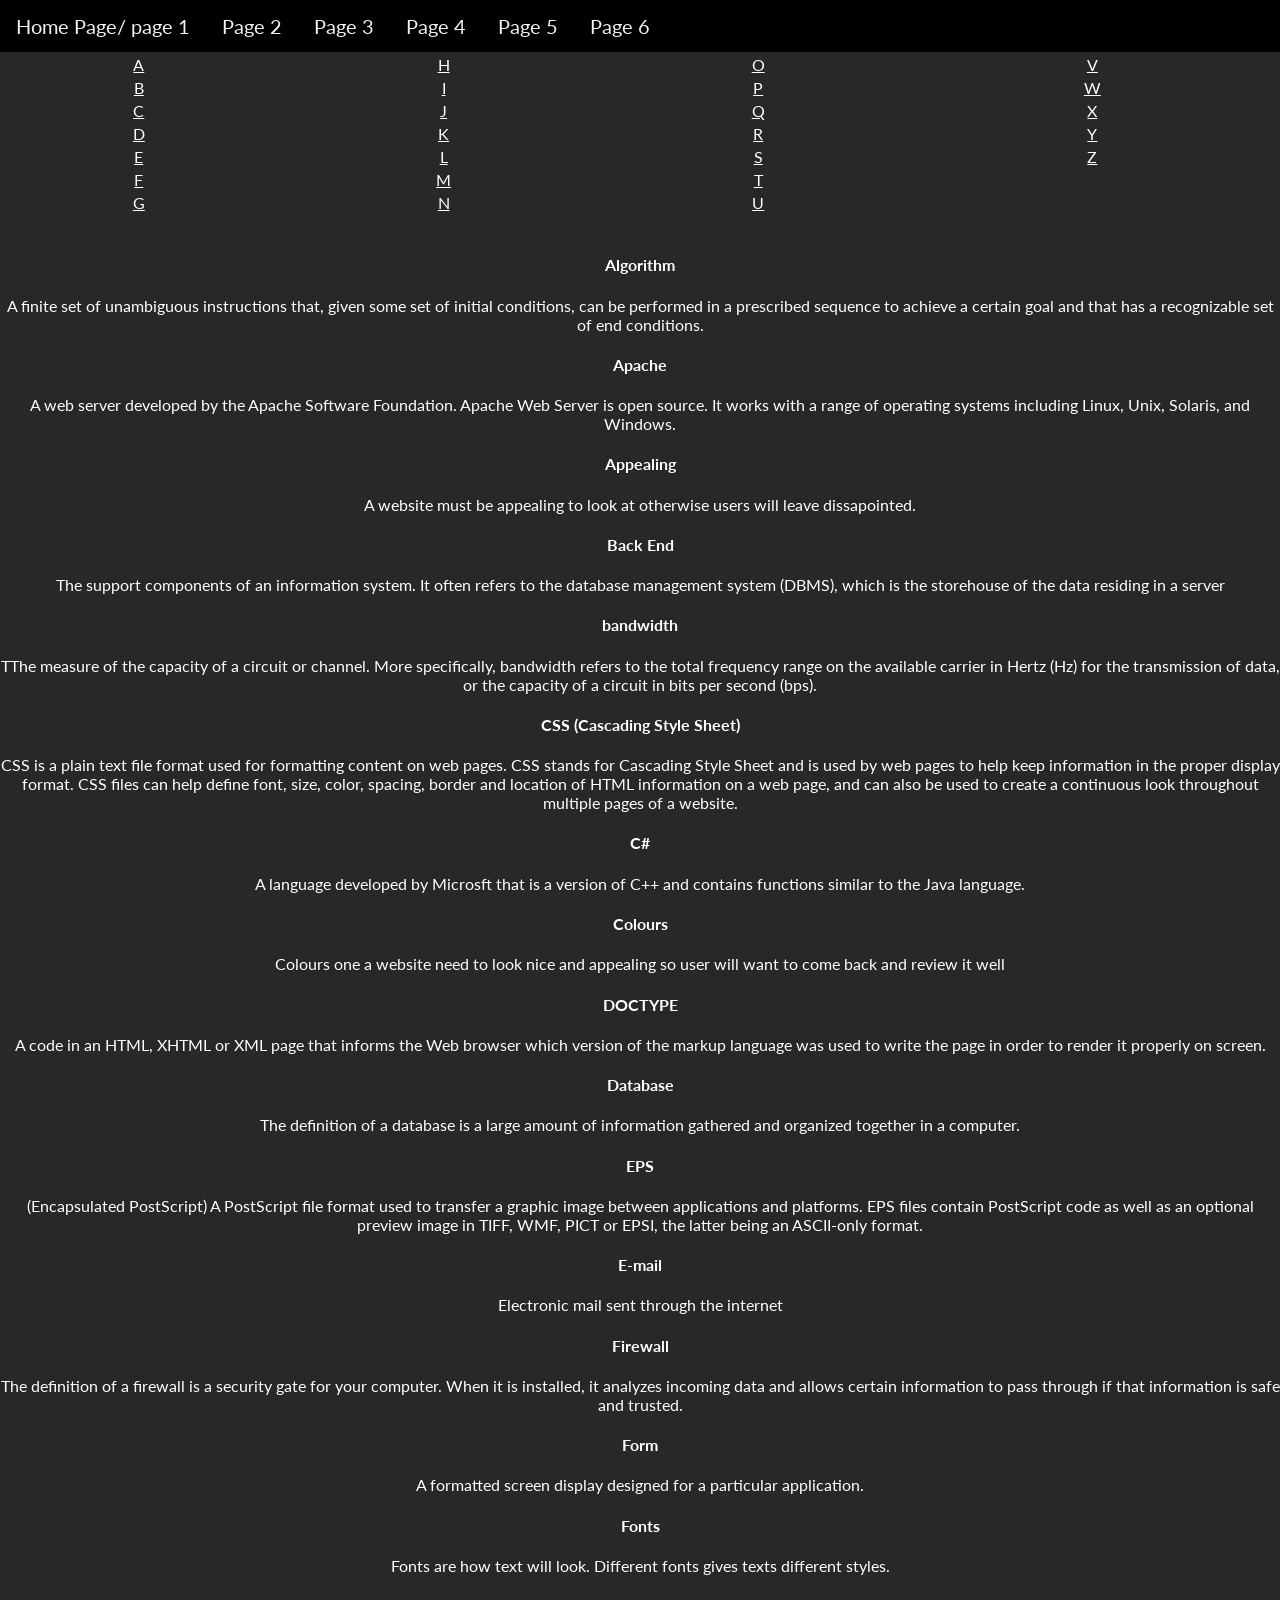
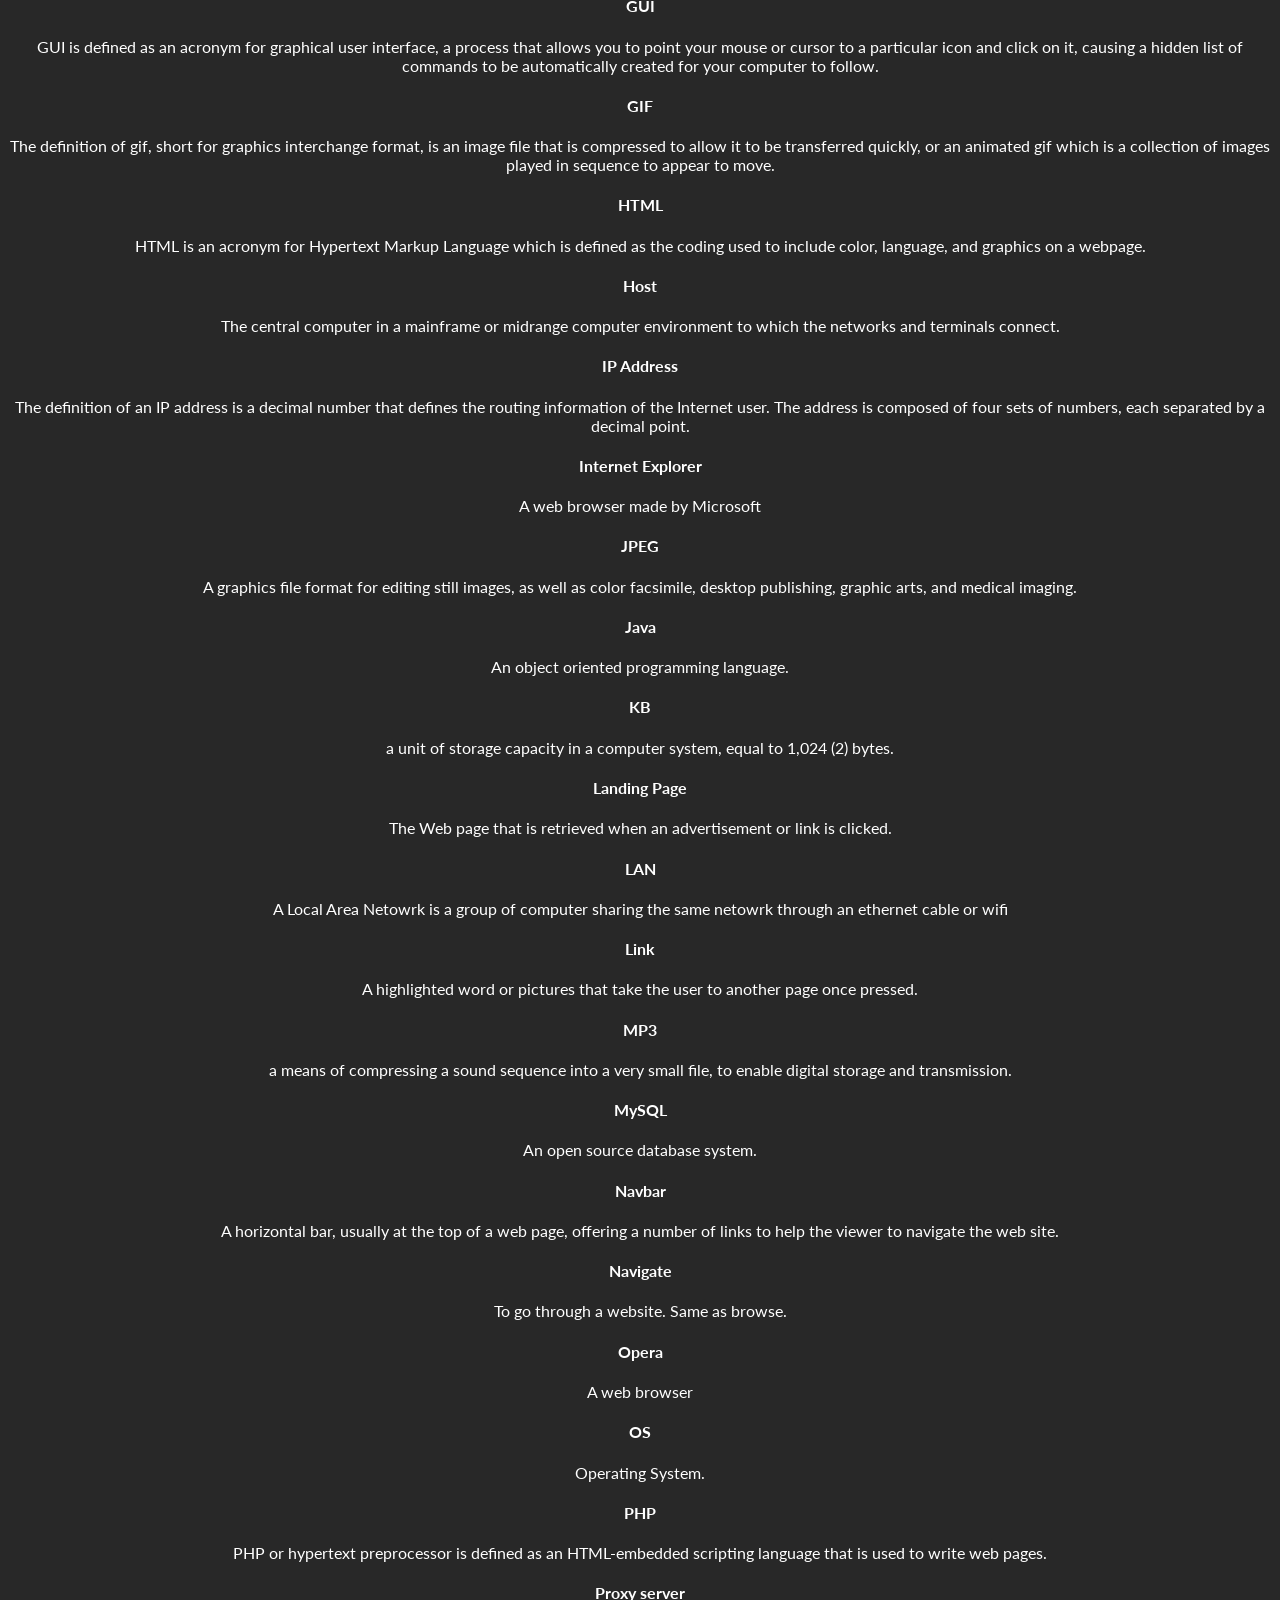
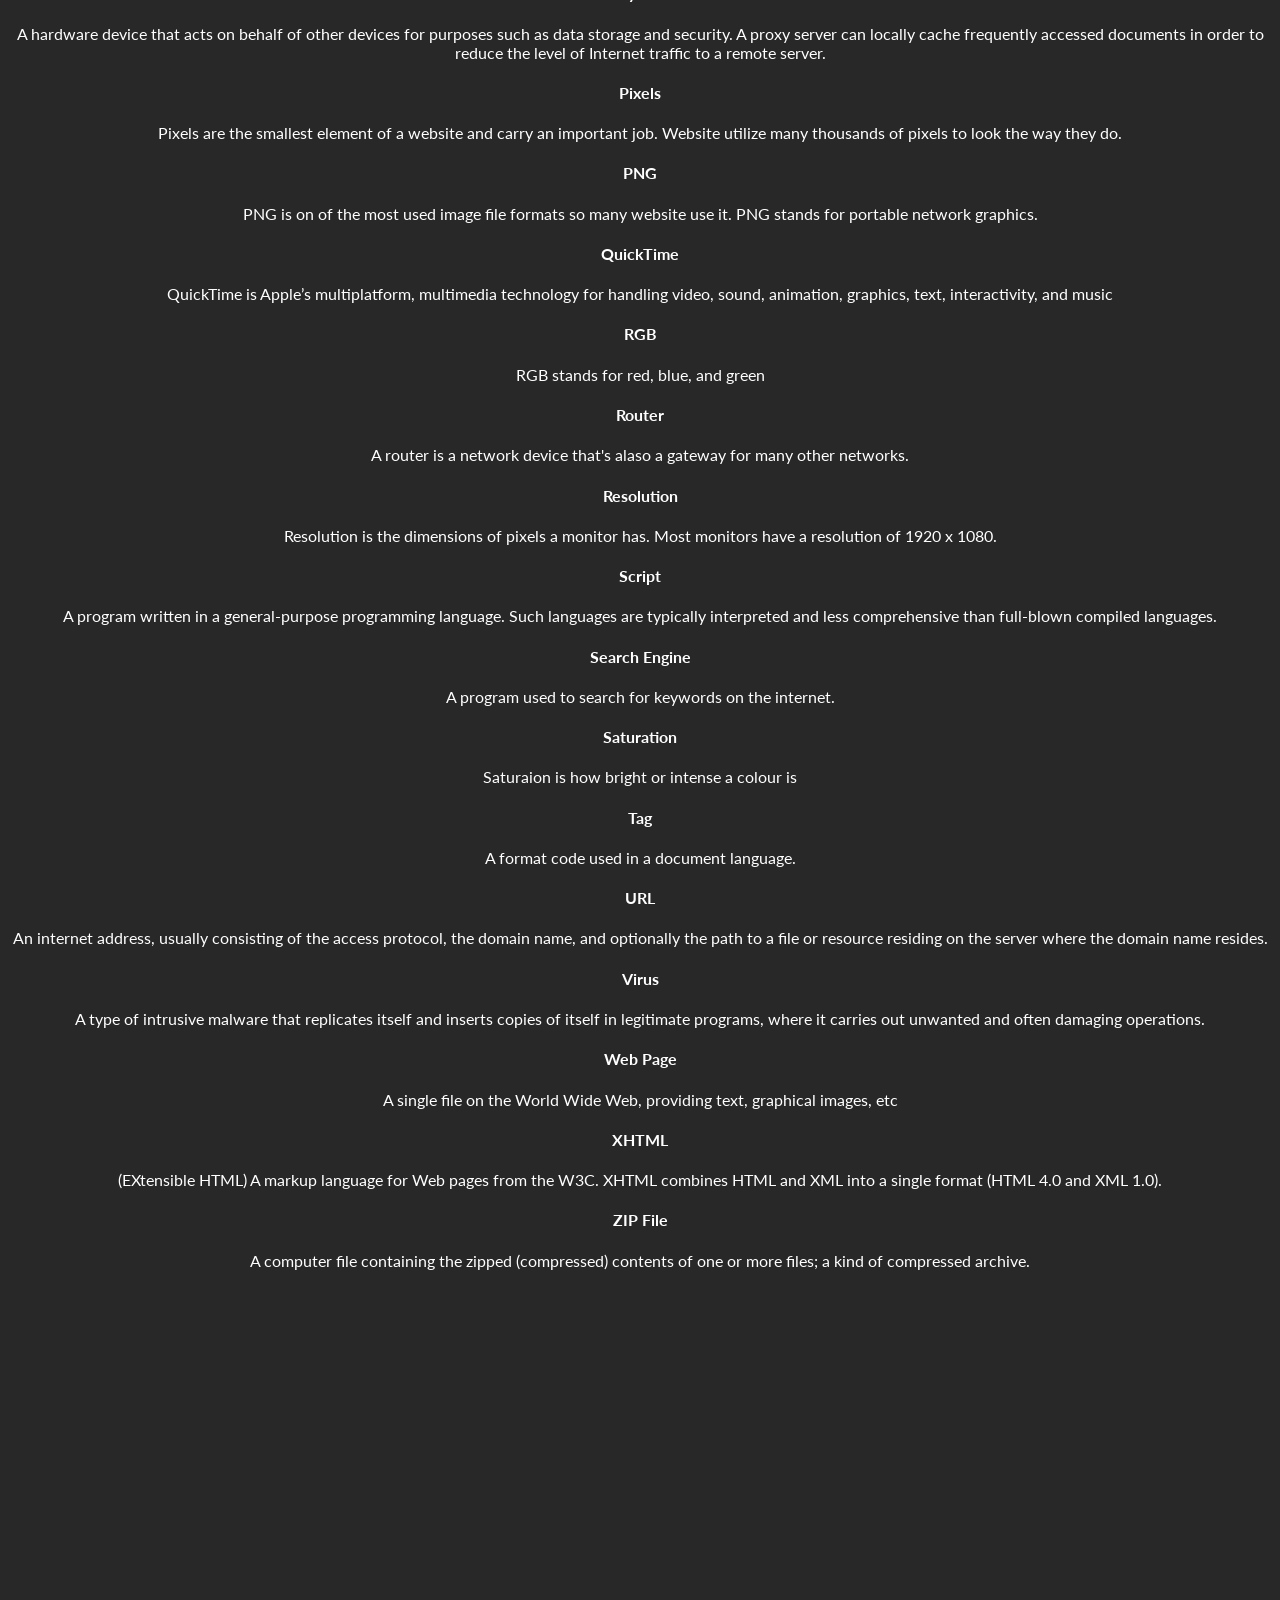
<file: page_2.html>
<!DOCTYPE html>
<html>
  <head>
    <title>Home Page/ page 1</title>
    <link href="style_2.css" rel="stylesheet">
  </head> 

  <body> 

    <!-- Navbar -->

    <div class="topnav" id="myTopnav">
      <a href="index.html">Home Page/ page 1</a>
      <a href="page_2.html">Page 2</a>
      <a href="page_3.html">Page 3</a>
      <a href="page_4.html">Page 4</a>
      <a href="page_5.html">Page 5</a>
      <a href="page_6.html">Page 6</a>
      <a href="javascript:void(0);" style="font-size:15px;" class="icon" onclick="myFunction()">&#9776;</a>
    </div>

    <!-- Everything below navbar --> 
    
    <table class="letters" style="width:100%">
      <tr>
        <td><a href="#a">A</a></td>
        <td><a href="#h">H</a></td>
        <td><a href="#o">O</a></td>
        <td><a href="#v">V</a></td>
      </tr>
      <tr>
        <td><a href="#b">B</a></td>
        <td><a href="#i">I</a></td>
        <td><a href="#p">P</a></td>
        <td><a href="#w">W</a></td>
      </tr>
      <tr>
        <td><a href="#c">C</a></td>
        <td><a href="#j">J</a></td> 
        <td><a href="#q">Q</a></td>
        <td><a href="#x">X</a></td>
      </tr>
      <tr>
        <td><a href="#d">D</a></td>
        <td><a href="#k">K</a></td> 
        <td><a href="#r">R</a></td>
        <td><a href="#y">Y</a></td>
      </tr>
      <tr>
        <td><a href="#e">E</a></td>
        <td><a href="#l">L</a></td> 
        <td><a href="#s">S</a></td>
        <td><a href="#z">Z</a></td>
      </tr>
      <tr>
        <td><a href="#f">F</a></td>
        <td><a href="#m">M</a></td> 
        <td><a href="#t">T</a></td>
      </tr>
      <tr>
        <td><a href="#g">G</a></td>
        <td><a href="#n">N</a></td> 
        <td><a href="#u">U</a></td>
      </tr>
    </table><br>
    
    <!-- Definitions -->
    
    <div class="definitions">
      
        <h4 id="a">Algorithm</h4>
        <p>A finite set of unambiguous instructions that, given some set of initial conditions, can be performed in a prescribed sequence to achieve a certain goal and that has a recognizable set of end conditions.</p>
        <h4>Apache</h4>
        <p>A web server developed by the Apache Software Foundation. Apache Web Server is open source. It works with a range of operating systems including Linux, Unix, Solaris, and Windows.</p>
        <h4>Appealing</h4>
        <p>A website must be appealing to look at otherwise users will leave dissapointed.</p>
        <h4 id="b">Back End</h4>
        <p>The support components of an information system. It often refers to the database management system (DBMS), which is the storehouse of the data residing in a server</p>
        <h4>bandwidth</h4>
        <p>TThe measure of the capacity of a circuit or channel. More specifically, bandwidth refers to the total frequency range on the available carrier in Hertz (Hz) for the transmission of data, or the capacity of a circuit in bits per second (bps).</p>
        <h4 id="c">CSS (Cascading Style Sheet)</h4>
        <p>CSS is a plain text file format used for formatting content on web pages. CSS stands for Cascading Style Sheet and is used by web pages to help keep information in the proper display format. CSS files can help define font, size, color, spacing, border and location of HTML information on a web page, and can also be used to create a continuous look throughout multiple pages of a website.</p>
        <h4>C#</h4>
        <p>A language developed by Microsft that is a version of C++ and contains functions similar to the Java language.</p>
        <h4>Colours</h4>
        <p>Colours one a website need to look nice and appealing so user will want to come back and review it well</p>
        <h4 id="d">DOCTYPE</h4>
        <p>A code in an HTML, XHTML or XML page that informs the Web browser which version of the markup language was used to write the page in order to render it properly on screen.</p>
        <h4>Database</h4>
        <p>The definition of a database is a large amount of information gathered and organized together in a computer.</p>
        <h4 id="e">EPS</h4>
        <p>(Encapsulated PostScript) A PostScript file format used to transfer a graphic image between applications and platforms. EPS files contain PostScript code as well as an optional preview image in TIFF, WMF, PICT or EPSI, the latter being an ASCII-only format.</p>
        <h4>E-mail</h4>
        <p>Electronic mail sent through the internet</p>
        <h4 id="f">Firewall</h4>
        <p>The definition of a firewall is a security gate for your computer. When it is installed, it analyzes incoming data and allows certain information to pass through if that information is safe and trusted.</p>
        <h4>Form</h4>
        <p>A formatted screen display designed for a particular application.</p>
        <h4>Fonts</h4>
        <p>Fonts are how text will look. Different fonts gives texts different styles.</p>
        <h4 id="g">GUI</h4>
        <p>GUI is defined as an acronym for graphical user interface, a process that allows you to point your mouse or cursor to a particular icon and click on it, causing a hidden list of commands to be automatically created for your computer to follow.</p>
        <h4>GIF</h4>
        <p>The definition of gif, short for graphics interchange format, is an image file that is compressed to allow it to be transferred quickly, or an animated gif which is a collection of images played in sequence to appear to move.</p>
        <h4 id="h">HTML</h4>
        <p>HTML is an acronym for Hypertext Markup Language which is defined as the coding used to include color, language, and graphics on a webpage.</p>
        <h4>Host</h4>
        <p>The central computer in a mainframe or midrange computer environment to which the networks and terminals connect.</p>
        <h4 id="i">IP Address</h4>
        <p>The definition of an IP address is a decimal number that defines the routing information of the Internet user. The address is composed of four sets of numbers, each separated by a decimal point.</p>
        <h4>Internet Explorer</h4>
        <p>A web browser made by Microsoft</p>
        <h4 id="j">JPEG</h4>
        <p>A graphics file format for editing still images, as well as color facsimile, desktop publishing, graphic arts, and medical imaging.</p>
        <h4>Java</h4>
        <p>An object oriented programming language.</p>
        <h4 id="k">KB</h4>
        <p>a unit of storage capacity in a computer system, equal to 1,024 (2) bytes.</p>
        <h4 id="l">Landing Page</h4>
        <p>The Web page that is retrieved when an advertisement or link is clicked.<p>
        <h4>LAN</h4>
        <p>A Local Area Netowrk is a group of computer sharing the same netowrk through an ethernet cable or wifi<p>
        <h4>Link</h4>
        <p>A highlighted word or pictures that take the user to another page once pressed.<p>
        <h4 id="m">MP3</h4>
        <p>a means of compressing a sound sequence into a very small file, to enable digital storage and transmission.</p>
        <h4>MySQL</h4>
        <p>An open source database system.</p>
        <h4 id="n">Navbar</h4>
        <p>A horizontal bar, usually at the top of a web page, offering a number of links to help the viewer to navigate the web site.</p>
        <h4>Navigate</h4>
        <p>To go through a website. Same as browse.</p>
        <h4 id="o">Opera</h4>
        <p>A web browser</p>
        <h4>OS</h4>
        <p>Operating System. </p>
        <h4 id="p">PHP</h4>
        <p>PHP or hypertext preprocessor is defined as an HTML-embedded scripting language that is used to write web pages.</p>
        <h4>Proxy server</h4>
        <p>A hardware device that acts on behalf of other devices for purposes such as data storage and security. A proxy server can locally cache frequently accessed documents in order to reduce the level of Internet traffic to a remote server.</p>
        <h4>Pixels</h4>
        <p>Pixels are the smallest element of a website and carry an important job. Website utilize many thousands of pixels to look the way they do.</p>
        <h4>PNG</h4>
        <p>PNG is on of the most used image file formats so many website use it. PNG stands for portable network graphics.</p>   
        <h4 id="q">QuickTime</h4>
        <p>QuickTime is Apple’s multiplatform, multimedia technology for handling video, sound, animation, graphics, text, interactivity, and music</p>
        <h4 id="r">RGB</h4>
        <p>RGB stands for red, blue, and green</p>
        <h4>Router</h4>
        <p>A router is a network device that's alaso a gateway for many other networks.</p>
        <h4>Resolution</h4>
        <p>Resolution is the dimensions of pixels a monitor has. Most monitors have a resolution of 1920 x 1080.</p>
        <h4 id="s">Script</h4>
        <p>A program written in a general-purpose programming language. Such languages are typically interpreted and less comprehensive than full-blown compiled languages.</p>
        <h4>Search Engine</h4>
        <p>A program used to search for keywords on the internet.</p>
        <h4>Saturation</h4>
        <p>Saturaion is how bright or intense a colour is</p>
        <h4 id="t">Tag</h4>
        <p>A format code used in a document language.</p>
        <h4 id="u">URL</h4>
        <p>An internet address, usually consisting of the access protocol, the domain name, and optionally the path to a file or resource residing on the server where the domain name resides.</p>
        <h4 id="v">Virus</h4>
        <p>A type of intrusive malware that replicates itself and inserts copies of itself in legitimate programs, where it carries out unwanted and often damaging operations.</p>
        <h4 id="w">Web Page</h4>
        <p>A single file on the World Wide Web, providing text, graphical images, etc</p>
        <h4 id="x">XHTML</h4>
        <p>(EXtensible HTML) A markup language for Web pages from the W3C. XHTML combines HTML and XML into a single format (HTML 4.0 and XML 1.0).</p>
        <h4 id="z">ZIP File</h4>
        <p>A computer file containing the zipped (compressed) contents of one or more files; a kind of compressed archive.</p>
      
    </div>
    
    <!-- Javascript -->
    
    <br><br><br><br><br><br><br><br><br><br><br><br><br><br><br><br><br><br>
    
    <script>
      function myFunction() {
        var x = document.getElementById("myTopnav");
        if (x.className === "topnav") {
          x.className += " responsive";
        } else {
          x.className = "topnav";
        }
      }  
    </script>
  </body>
</html>
</file>
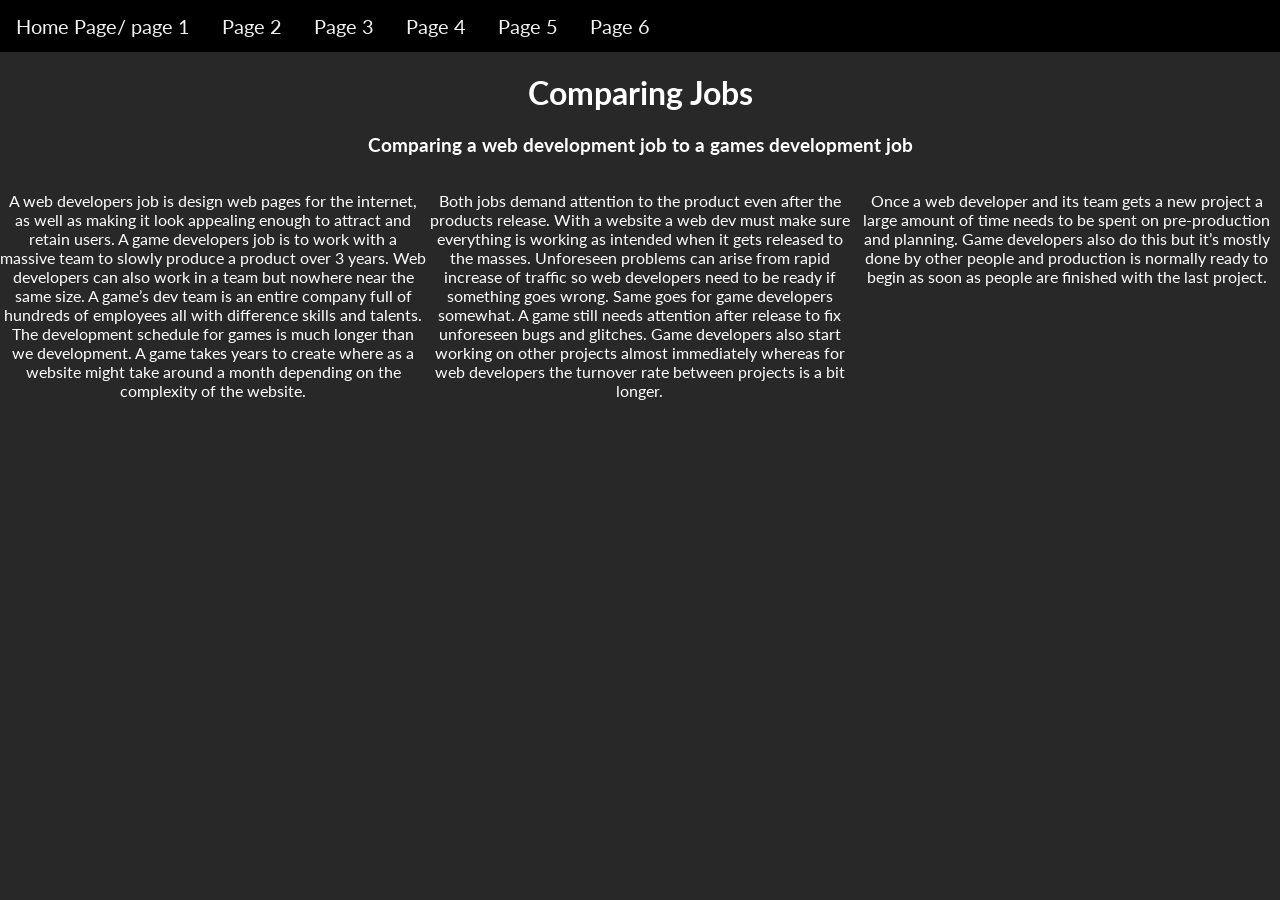
<file: page_3.html>
<!DOCTYPE html>
<html>
  <head>
    <title>Home Page/ page 1</title>
    <link href="style_3.css" rel="stylesheet">
  </head> 

  <body> 

    <!-- Navbar -->

    <div class="topnav" id="myTopnav">
      <a href="index.html">Home Page/ page 1</a>
      <a href="page_2.html">Page 2</a>
      <a href="page_3.html">Page 3</a>
      <a href="page_4.html">Page 4</a>
      <a href="page_5.html">Page 5</a>
      <a href="page_6.html">Page 6</a>
      <a href="javascript:void(0);" style="font-size:15px;" class="icon" onclick="myFunction()">&#9776;</a>
    </div>

    <!-- Everything below navbar --> 

    <h1 class="title">Comparing Jobs</h1>   
    <h3 class="title">Comparing a web development job to a games development job</h3>    
    
    <p class="left">A web developers job is design web pages for the internet, as well as making it look appealing enough to attract and retain users. A game developers job is to work with a massive team to slowly produce a product over 3 years. Web developers can also work in a team but nowhere near the same size. A game’s dev team is an entire company full of hundreds of employees all with difference skills and talents. The development schedule for games is much longer than we development. A game takes years to create where as a website might take around a month depending on the complexity of the website.</p>    
    <p class="middle">Both jobs demand attention to the product even after the products release. With a website a web dev must make sure everything is working as intended when it gets released to the masses. Unforeseen problems can arise from rapid increase of traffic so web developers need to be ready if something goes wrong. Same goes for game developers somewhat. A game still needs attention after release to fix unforeseen bugs and glitches. Game developers also start working on other projects almost immediately whereas for web developers the turnover rate between projects is a bit longer. </p>  
    <p class="right">Once a web developer and its team gets a new project a large amount of time needs to be spent on pre-production and planning. Game developers also do this but it’s mostly done by other people and production is normally ready to begin as soon as people are finished with the last project. </p>  
    
    <!-- Javascript -->

    <script>
      function myFunction() {
        var x = document.getElementById("myTopnav");
        if (x.className === "topnav") {
          x.className += " responsive";
        } else {
          x.className = "topnav";
        }
      }  
    </script>
  </body>
</html>
</file>
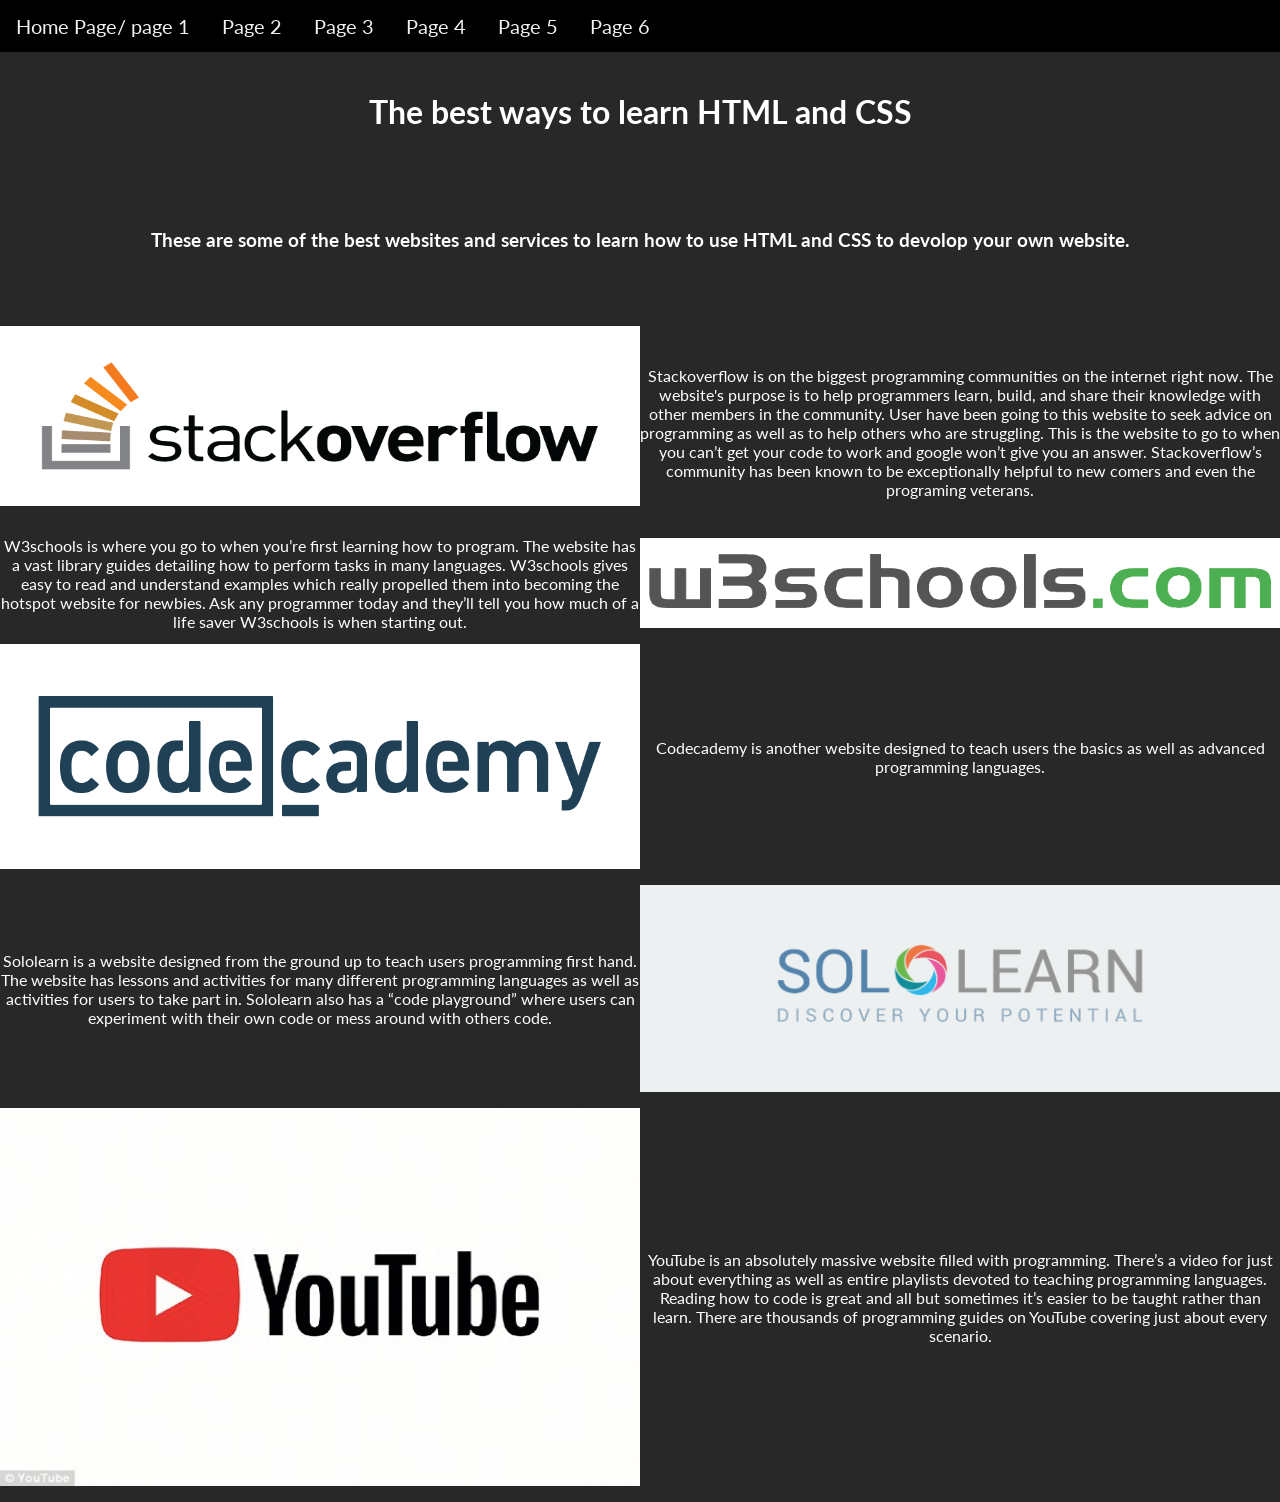
<file: page_4.html>
<!DOCTYPE html>
<html>
  <head>
    <title>Home Page/ page 1</title>
    <link href="style_4.css" rel="stylesheet">
  </head> 

  <body> 

    <!-- Navbar -->

    <div class="topnav" id="myTopnav">
      <a href="index.html">Home Page/ page 1</a>
      <a href="page_2.html">Page 2</a>
      <a href="page_3.html">Page 3</a>
      <a href="page_4.html">Page 4</a>
      <a href="page_5.html">Page 5</a>
      <a href="page_6.html">Page 6</a>
      <a href="javascript:void(0);" style="font-size:15px;" class="icon" onclick="myFunction()">&#9776;</a>
    </div>

    <!-- Everything below navbar --> 
        
    <br><h1 class="title">The best ways to learn HTML and CSS</h1><br><br><br>
    
    <h3 class="intro">These are some of the best websites and services to learn how to use HTML and CSS to devolop your own website.</h3><br><br><br>

    <img class="stack" src="img/stackoverflow_logo.png" alt="Image description" />
    
    <p class="stack_text">Stackoverflow is on the biggest programming communities on the internet right now. The website's purpose is to help programmers learn, build, and share their knowledge with other members in the community. User have been going to this website to seek advice on programming as well as to help others who are struggling. This is the website to go to when you can’t get your code to work and google won’t give you an answer. Stackoverflow’s community has been known to be exceptionally helpful to new comers and even the programing veterans.</p>
    
    <img class="w3schools" src="img/W3Schools_logo.png" alt="Image description" />
    
    <p class="w3schools_text">W3schools is where you go to when you’re first learning how to program. The website has a vast library guides detailing how to perform tasks in many languages. W3schools gives easy to read and understand examples which really propelled them into becoming the hotspot website for newbies. Ask any programmer today and they’ll tell you how much of a life saver W3schools is when starting out.</p>
    
    <img class="codecademy" src="img/Codecademy_logo.png" alt="Image description" />
    
    <p class="codecademy_text">Codecademy is another website designed to teach users the basics as well as advanced programming languages.</p>   
    
    <img class="sololearn" src="img/sololearn_logo.jpg" alt="Image description" />
    
    <p class="sololearn_text">Sololearn is a website designed from the ground up to teach users programming first hand. The website has lessons and activities for many different programming languages as well as activities for users to take part in. Sololearn also has a “code playground” where users can experiment with their own code or mess around with others code.  </p>
    
    <img class="youtube" src="img/youtube_logo.jpg" alt="Image description" />
    
    <p class="youtube_text">YouTube is an absolutely massive website filled with programming. There’s a video for just about everything as well as entire playlists devoted to teaching programming languages. Reading how to code is great and all but sometimes it’s easier to be taught rather than learn. There are thousands of programming guides on YouTube covering just about every scenario.</p>
      
    <!-- Javascript -->

    <script>
      function myFunction() {
        var x = document.getElementById("myTopnav");
        if (x.className === "topnav") {
          x.className += " responsive";
        } else {
          x.className = "topnav";
        }
      }  
    </script>
  </body>
</html>
</file>
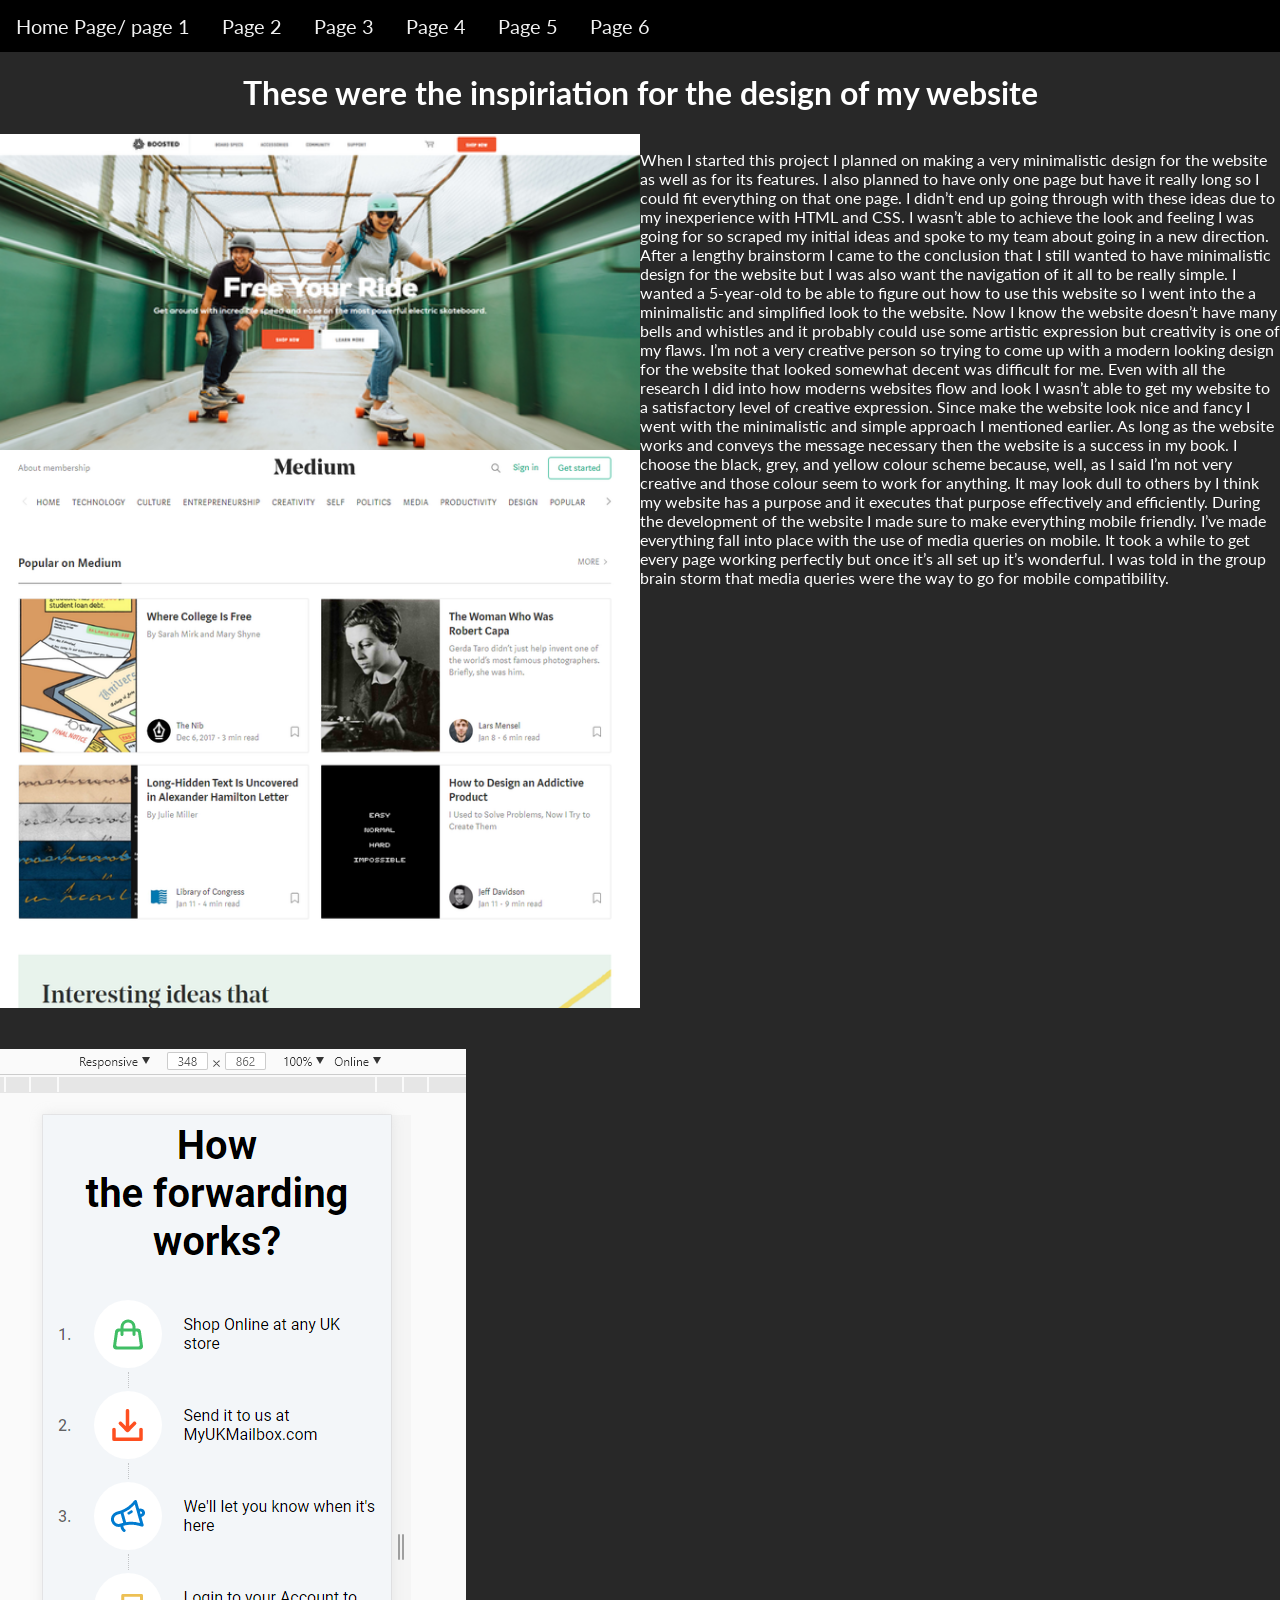
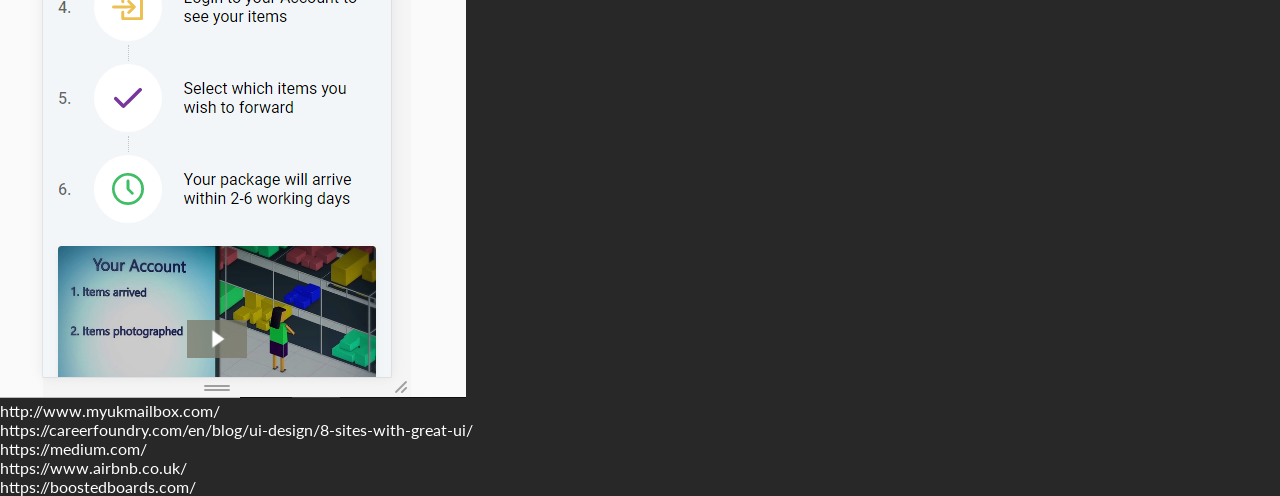
<file: page_5.html>
<!DOCTYPE html>
<html>
  <head>
    <title>Home Page/ page 1</title>
    <link href="style_5.css" rel="stylesheet">
  </head> 

  <body> 

    <!-- Navbar -->

    <div class="topnav" id="myTopnav">
      <a href="index.html">Home Page/ page 1</a>
      <a href="page_2.html">Page 2</a>
      <a href="page_3.html">Page 3</a>
      <a href="page_4.html">Page 4</a>
      <a href="page_5.html">Page 5</a>
      <a href="page_6.html">Page 6</a>
      <a href="javascript:void(0);" style="font-size:15px;" class="icon" onclick="myFunction()">&#9776;</a>
    </div>

    <!-- Everything below navbar --> 
    
    <h1>These were the inspiriation for the design of my website</h1>
    
    <img class="picture1" src="img/Capture.PNG" alt="Image description" />
    

    
    <p class="text">When I started this project I planned on making a very minimalistic design for the website as well as for its features. I also planned to have only one page but have it really long so I could fit everything on that one page. I didn’t end up going through with these ideas due to my inexperience with HTML and CSS. I wasn’t able to achieve the look and feeling I was going for so scraped my initial ideas and spoke to my team about going in a new direction. After a lengthy brainstorm I came to the conclusion that I still wanted to have minimalistic design for the website but I was also want the navigation of it all to be really simple. I wanted a 5-year-old to be able to figure out how to use this website so I went into the a minimalistic and simplified look to the website. Now I know the website doesn’t have many bells and whistles and it probably could use some artistic expression but creativity is one of my flaws. I’m not a very creative person so trying to come up with a modern looking design for the website that looked somewhat decent was difficult for me. Even with all the research I did into how moderns websites flow and look I wasn’t able to get my website to a satisfactory level of creative expression. Since make the website look nice and fancy I went with the minimalistic and simple approach I mentioned earlier. As long as the website works and conveys the message necessary then the website is a success in my book. I choose the black, grey, and yellow colour scheme because, well, as I said I’m not very creative and those colour seem to work for anything. It may look dull to others by I think my website has a purpose and it executes that purpose effectively and efficiently.
    During the development of the website I made sure to make everything mobile 
    friendly. I’ve made everything fall into place with the use of media queries on mobile. It took a while to get every page working perfectly but once it’s all set up it’s wonderful. I was told in the group brain storm that media queries were the way to go for mobile compatibility.</p>
    <img class="picture2" src="img/Capture3.PNG" alt="Image description" />
    <br><br><br>
    <img class="picture3" src="img/Capture_6.PNG" alt="Image description" /><br>
    <a>http://www.myukmailbox.com/</a><br>
    <a>https://careerfoundry.com/en/blog/ui-design/8-sites-with-great-ui/</a><br>
    <a>https://medium.com/</a><br>
    <a>https://www.airbnb.co.uk/</a><br>
    <a>https://boostedboards.com/</a><br>


    
    <!-- Javascript -->

    <script>
      function myFunction() {
        var x = document.getElementById("myTopnav");
        if (x.className === "topnav") {
          x.className += " responsive";
        } else {
          x.className = "topnav";
        }
      }  
    </script>
  </body>
</html>
</file>
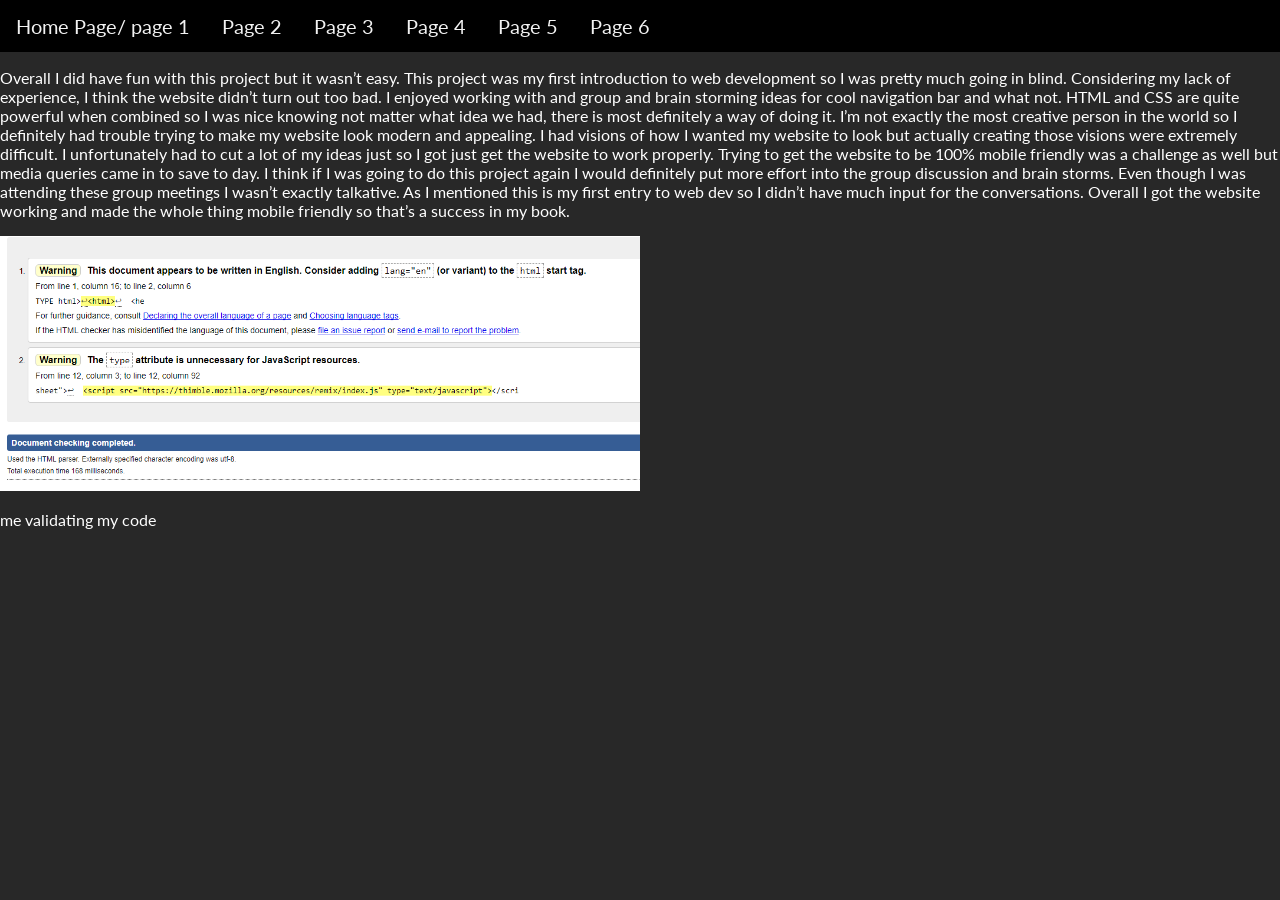
<file: page_6.html>
<!DOCTYPE html>
<html>
  <head>
    <title>Home Page/ page 1</title>
    <link href="style_6.css" rel="stylesheet">
  </head> 

  <body> 

    <!-- Navbar -->

    <div class="topnav" id="myTopnav">
      <a href="index.html">Home Page/ page 1</a>
      <a href="page_2.html">Page 2</a>
      <a href="page_3.html">Page 3</a>
      <a href="page_4.html">Page 4</a>
      <a href="page_5.html">Page 5</a>
      <a href="page_6.html">Page 6</a>
      <a href="javascript:void(0);" style="font-size:15px;" class="icon" onclick="myFunction()">&#9776;</a>
    </div>

    <!-- Everything below navbar --> 
  
    <p>Overall I did have fun with this project but it wasn’t easy. This project was my first introduction to web development so I was pretty much going in blind. Considering my lack of experience, I think the website didn’t turn out too bad. I enjoyed working with and group and brain storming ideas for cool navigation bar and what not. HTML and CSS are quite powerful when combined so I was nice knowing not matter what idea we had, there is most definitely a way of doing it. I’m not exactly the most creative person in the world so I definitely had trouble trying to make my website look modern and appealing. I had visions of how I wanted my website to look but actually creating those visions were extremely difficult. I unfortunately had to cut a lot of my ideas just so I got just get the website to work properly. Trying to get the website to be 100% mobile friendly was a challenge as well but media queries came in to save to day. I think if I was going to do this project again I would definitely put more effort into the group discussion and brain storms. Even though I was attending these group meetings I wasn’t exactly talkative. As I mentioned this is my first entry to web dev so I didn’t have much input for the conversations. Overall I got the website working and made the whole thing mobile friendly so that’s a success in my book.</p>
    
    <img src="w3s_checker.PNG" alt="Image description" />
    <p>me validating my code</p>
    
    <!-- Javascript -->

    <script>
      function myFunction() {
        var x = document.getElementById("myTopnav");
        if (x.className === "topnav") {
          x.className += " responsive";
        } else {
          x.className = "topnav";
        }
      }  
    </script>
  </body>
</html>
</file>
<file: style_2.css>
/* necessary stuff */
@import url('https://fonts.googleapis.com/css?family=Lato');
body {
  background-color: rgb(40,40,40);
  color: #FFFFFF;
  margin:0;
  font-family:'Lato', sans-serif;
}
.home {
  float: right;
}
.topnav {
  overflow: hidden;
  background-color: #000000;
}
.topnav a {
  float: left;
  display: block;
  color: #f2f2f2;
  text-align: center;
  padding: 14px 16px;
  text-decoration: none;
  font-size: 20px;
}
.topnav a:hover {
  background-color: #ffd422;
  color: #000000;
}
.topnav .icon {
  display: none;
}
@media screen and (max-width: 600px) {
  .topnav a:not(:first-child) {display: none;}
  .topnav a.icon {
    float: right;
    display: block;
  }
}
@media screen and (max-width: 600px) {
  .topnav.responsive {position: relative;}
  .topnav.responsive .icon {
    position: absolute;
    right: 0;
    top: 0;
  }
  .topnav.responsive a {
    float: none;
    display: block;
    text-align: left;
  }
}

/* letters */

.letters {
  text-align: center
}

.letters :link  {
  color: #ffffff;
}

.letters :visited  {
  color: #ffffff;
}

/* Deifinitions */

.definitions {
  text-align: center
}
</file>
<file: style_3.css>
/* necessary stuff */
@import url('https://fonts.googleapis.com/css?family=Lato');
body {
  background-color: rgb(40,40,40);
  color: #FFFFFF;
  margin:0;
  font-family:'Lato', sans-serif;
}
.home {
  float: right;
}
.topnav {
  overflow: hidden;
  background-color: #000000;
}
.topnav a {
  float: left;
  display: block;
  color: #f2f2f2;
  text-align: center;
  padding: 14px 16px;
  text-decoration: none;
  font-size: 20px;
}
.topnav a:hover {
  background-color: #ffd422;
  color: #000000;
}
.topnav .icon {
  display: none;
}
@media screen and (max-width: 600px) {
  .topnav a:not(:first-child) {display: none;}
  .topnav a.icon {
    float: right;
    display: block;
  }
}
@media screen and (max-width: 600px) {
  .topnav.responsive {position: relative;}
  .topnav.responsive .icon {
    position: absolute;
    right: 0;
    top: 0;
  }
  .topnav.responsive a {
    float: none;
    display: block;
    text-align: left;
  }
}

.title {
  text-align: center;
}
.left {
  width: 33.33%;
  text-align: center;
  float: left;
}
.right {
  width: 33.33%;
  text-align: center;
  float: right;
}
.middle {
  text-align: center;
  width: 33.33%;
  display: inline-block;
}

@media screen and (max-width: 320px) {
  .left  {
    height: auto;
    float: none;
    width: 100%;
  }
}
@media screen and (max-width: 320px) {
  .middle  {
    height: auto;
    float: none;
    width: 100%;
  }
}
@media screen and (max-width: 320px) {
  .right  {
    height: auto;
    float: none;
    width: 100%;
  }
}
</file>
<file: style_4.css>
/* necessary stuff */
@import url('https://fonts.googleapis.com/css?family=Lato');
body {
  background-color: rgb(40,40,40);
  color: #FFFFFF;
  margin:0;
  font-family:'Lato', sans-serif;
}
.home {
  float: right;
}
.topnav {
  overflow: hidden;
  background-color: #000000;
}
.topnav a {
  float: left;
  display: block;
  color: #f2f2f2;
  text-align: center;
  padding: 14px 16px;
  text-decoration: none;
  font-size: 20px;
}
.topnav a:hover {
  background-color: #ffd422;
  color: #000000;
}
.topnav .icon {
  display: none;
}
@media screen and (max-width: 600px) {
  .topnav a:not(:first-child) {display: none;}
  .topnav a.icon {
    float: right;
    display: block;
  }
}
@media screen and (max-width: 600px) {
  .topnav.responsive {position: relative;}
  .topnav.responsive .icon {
    position: absolute;
    right: 0;
    top: 0;
  }
  .topnav.responsive a {
    float: none;
    display: block;
    text-align: left;
  }
}

/* necessary stuff */

.title {
  text-align: center;
}
.intro {
  text-align: center;
}
.stack {
  background-color: #FFFFFF;
  width: 50%;
  float: left;
  height: 20vh;
}
.stack_text {
  text-align: center;
  height: 20vh;
  display: flex;
  justify-content: center;
  align-items: center;
}
.w3schools {
  background-color: #FFFFFF;
  float: right;
  width: 50%;
  height: 10vh;
}
.w3schools_text {
  text-align: center;
  height: 10vh;
  display: flex;
  justify-content: center;
  align-items: center;
}
.codecademy {
  background-color: #FFFFFF;
  float: left;
  width: 50%;
  height: 25vh;
  
}
.codecademy_text {
  text-align: center;
  height: 25vh;
  display: flex;
  justify-content: center;
  align-items: center;
}
.sololearn {
  float: right;
  width: 50%;
  height: 23vh;
}
.sololearn_text{
  height: 23vh;
  text-align: center;
  display: flex;
  justify-content: center;
  align-items: center;
}
.youtube {
  width: 50%;
  float: left;
  height: 42vh;
}
.youtube_text {
  text-align: center;
  display: flex;
  justify-content: center;
  align-items: center;
  height: 42vh;
}

@media screen and (max-width: 320px) {
  .stack {
    float: none;
    width: 100%;
  }
}
@media screen and (max-width: 320px) {
  .stack_text {
    height: auto;
  }
}
@media screen and (max-width: 320px) {
  .w3schools {
    float: none;
    width: 100%;
  }
}
@media screen and (max-width: 320px) {
  .w3schools_text {
    height: auto;
  }
}
@media screen and (max-width: 320px) {
  .codecademy {
    float: none;
    width: 100%;
  }
}
@media screen and (max-width: 320px) {
  .codecademy_text {
    height: auto
  }
}
@media screen and (max-width: 320px) {
  .sololearn {
    float: none;
    width: 100%;
  }
}
@media screen and (max-width: 320px) {
  .sololearn_text {
    height: auto;
  }
}
@media screen and (max-width: 320px) {
  .youtube {
    float: none;
    width: 100%;
  }
}
@media screen and (max-width: 320px) {
  .youtube_text {
    height: auto;
  }
}
</file>
<file: style_5.css>
/* necessary stuff */
@import url('https://fonts.googleapis.com/css?family=Lato');
body {
  background-color: rgb(40,40,40);
  color: #FFFFFF;
  margin:0;
  font-family:'Lato', sans-serif;
}
.home {
  float: right;
}
.topnav {
  overflow: hidden;
  background-color: #000000;
}
.topnav a {
  float: left;
  display: block;
  color: #f2f2f2;
  text-align: center;
  padding: 14px 16px;
  text-decoration: none;
  font-size: 20px;
}
.topnav a:hover {
  background-color: #ffd422;
  color: #000000;
}
.topnav .icon {
  display: none;
}
@media screen and (max-width: 600px) {
  .topnav a:not(:first-child) {display: none;}
  .topnav a.icon {
    float: right;
    display: block;
  }
}
@media screen and (max-width: 600px) {
  .topnav.responsive {position: relative;}
  .topnav.responsive .icon {
    position: absolute;
    right: 0;
    top: 0;
  }
  .topnav.responsive a {
    float: none;
    display: block;
    text-align: left;
  }
}

.picture1 {
  width: 50%;
  float: left
}
.picture2 {
  width: 50%;
}
 
.text {
  width: 50%;
  float: right;
}


@media screen and (max-width: 320px) {
  .picture1 {
    width: 100%;
  }
}
@media screen and (max-width: 320px) {
  .picture2 {
    width: 100%;
  }
}
@media screen and (max-width: 320px) {
  .text {
    width: auto;
    float: none
  }
}
@media screen and (max-width: 320px) {
  .picture3 {
    width: 100%;
    float: none;
  }
}

h1 {
  text-align: center;
}
</file>
<file: style_6.css>
/* necessary stuff */
@import url('https://fonts.googleapis.com/css?family=Lato');
body {
  background-color: rgb(40,40,40);
  color: #FFFFFF;
  margin:0;
  font-family:'Lato', sans-serif;
}style
.home {
  float: right;
}
.topnav {
  overflow: hidden;
  background-color: #000000;
}
.topnav a {
  float: left;
  display: block;
  color: #f2f2f2;
  text-align: center;
  padding: 14px 16px;
  text-decoration: none;
  font-size: 20px;
}
.topnav a:hover {
  background-color: #ffd422;
  color: #000000;
}
.topnav .icon {
  display: none;
}
@media screen and (max-width: 600px) {
  .topnav a:not(:first-child) {display: none;}
  .topnav a.icon {
    float: right;
    display: block;
  }
}
@media screen and (max-width: 600px) {
  .topnav.responsive {position: relative;}
  .topnav.responsive .icon {
    position: absolute;
    right: 0;
    top: 0;
  }
  .topnav.responsive a {
    float: none;
    display: block;
    text-align: left;
  }
}

img {
  width: 50%;
}
</file>
